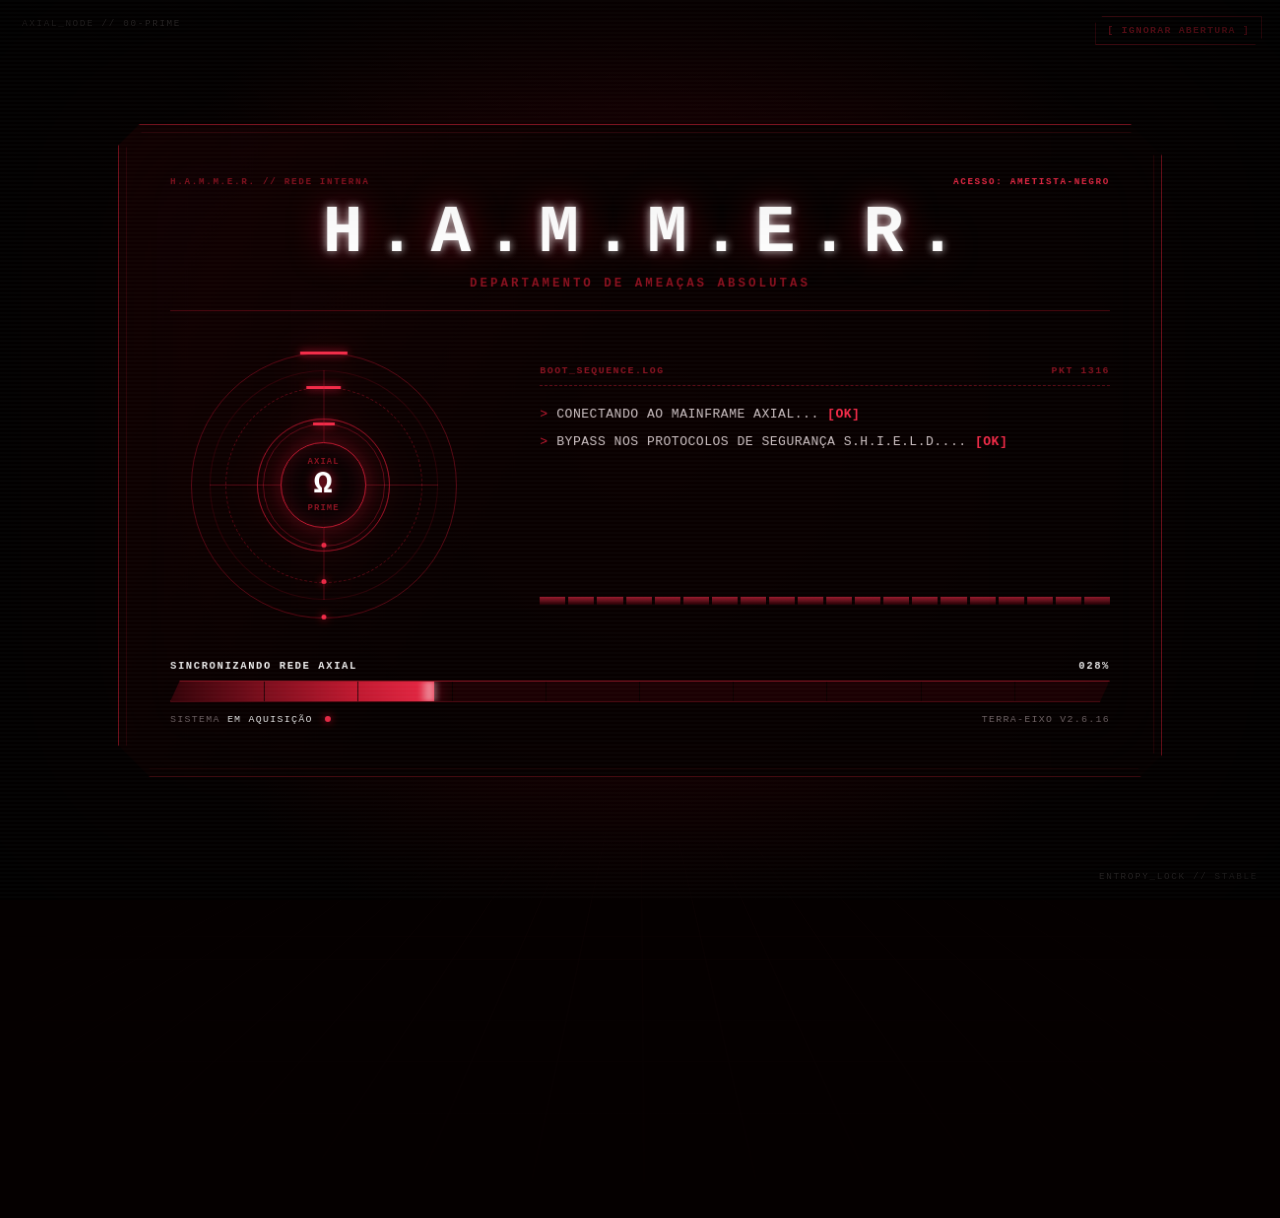
<file: index.html>
<!DOCTYPE html>
<html lang="pt-BR">
<head>
  <meta charset="UTF-8">
  <meta name="viewport" content="width=device-width, initial-scale=1">
  <meta name="theme-color" content="#050000">
  <meta name="description" content="Inicialização cinematográfica do Protocolo Axial H.A.M.M.E.R.">
  <title>H.A.M.M.E.R. | INICIALIZAÇÃO DO PROTOCOLO AXIAL</title>
  <link rel="preconnect" href="https://arquivoaxial.tumblr.com">
  <link rel="stylesheet" href="axial-boot.css">
  <script src="axial-boot.js" defer></script>
</head>
<body>
  <div class="screen-noise" aria-hidden="true"></div>
  <div class="screen-vignette" aria-hidden="true"></div>

  <main class="boot-stage">
    <div class="system-grid" aria-hidden="true"></div>
    <div class="coordinate coordinate--north" aria-hidden="true">AXIAL_NODE // 00-PRIME</div>
    <div class="coordinate coordinate--south" aria-hidden="true">ENTROPY_LOCK // STABLE</div>

    <button class="skip-control" id="skip-control" type="button">
      [ IGNORAR ABERTURA ]
    </button>

    <section class="boot-hud" id="boot-hud" aria-labelledby="boot-title">
      <header class="hud-header">
        <div class="security-line">
          <span>H.A.M.M.E.R. // REDE INTERNA</span>
          <span class="security-level">ACESSO: AMETISTA-NEGRO</span>
        </div>
        <h1 class="hud-title" id="boot-title" data-text="H.A.M.M.E.R.">H.A.M.M.E.R.</h1>
        <p class="hud-subtitle">DEPARTAMENTO DE AMEAÇAS ABSOLUTAS</p>
      </header>

      <div class="boot-layout">
        <div class="axial-core" aria-hidden="true">
          <div class="core-orbit core-orbit--outer"></div>
          <div class="core-orbit core-orbit--middle"></div>
          <div class="core-orbit core-orbit--inner"></div>
          <div class="core-crosshair"></div>
          <div class="core-sigil">
            <span>AXIAL</span>
            <strong>Ω</strong>
            <span>PRIME</span>
          </div>
          <i class="core-pulse core-pulse--one"></i>
          <i class="core-pulse core-pulse--two"></i>
        </div>

        <div class="terminal-panel">
          <div class="terminal-heading">
            <span>BOOT_SEQUENCE.LOG</span>
            <span id="packet-counter">PKT 0000</span>
          </div>

          <ol class="terminal-logs" id="terminal-logs" aria-live="polite">
            <li class="log-line" data-threshold="6">CONECTANDO AO MAINFRAME AXIAL... <strong>[OK]</strong></li>
            <li class="log-line" data-threshold="22">BYPASS NOS PROTOCOLOS DE SEGURANÇA S.H.I.E.L.D.... <strong>[OK]</strong></li>
            <li class="log-line" data-threshold="43">DESCRIPTOGRAFANDO ARQUIVOS DE CLASSE ÔMEGA...</li>
            <li class="log-line log-line--warning" data-threshold="64">AVISO: CONTEÚDO ALTAMENTE VOLÁTIL. ISOLAMENTO RECOMENDADO.</li>
            <li class="log-line" data-threshold="82">COMPILANDO DOSSIÊS GEOMÉTRICOS...</li>
            <li class="log-line log-line--final" data-threshold="97">SINCRONIZAÇÃO DO EIXO CONCLUÍDA.</li>
          </ol>

          <div class="signal-bank" aria-hidden="true">
            <span></span><span></span><span></span><span></span><span></span>
            <span></span><span></span><span></span><span></span><span></span>
            <span></span><span></span><span></span><span></span><span></span>
            <span></span><span></span><span></span><span></span><span></span>
          </div>
        </div>
      </div>

      <div class="progress-module">
        <div class="progress-meta">
          <span id="status-label">INICIALIZANDO MATRIZ</span>
          <output id="progress-value" for="boot-progress">000%</output>
        </div>
        <div
          class="progress-track"
          id="boot-progress"
          role="progressbar"
          aria-label="Inicialização do Protocolo Axial"
          aria-valuemin="0"
          aria-valuemax="100"
          aria-valuenow="0"
        >
          <div class="progress-bar" id="progress-bar"></div>
          <div class="progress-scan" aria-hidden="true"></div>
        </div>
      </div>

      <footer class="status-footer">
        <span>SISTEMA <strong id="system-state">EM AQUISIÇÃO</strong> <i class="status-light"></i></span>
        <span>TERRA-EIXO v2.6.16</span>
      </footer>
    </section>

    <a
      href="https://arquivoaxial.tumblr.com/home"
      target="_top"
      class="access-granted"
      id="access-granted"
      aria-hidden="true"
      tabindex="-1"
    >
      <span class="access-code">AUTORIZAÇÃO // 616-AXIAL</span>
      <strong>ACESSO CONCEDIDO</strong>
      <span class="click-text">[ INICIAR PROTOCOLO ]</span>
    </a>
  </main>

  <noscript>
    <a class="no-script-access" href="https://arquivoaxial.tumblr.com/home" target="_top">
      JavaScript indisponível — acessar Protocolo Axial
    </a>
  </noscript>
</body>
</html>
</file>
<file: axial-boot.css>
:root {
  --bg-deep: #050000;
  --surface: #0a0000;
  --vinho-dark: #3a040b;
  --vinho-light: #8a1321;
  --red-alert: #c71a32;
  --red-hot: #f12b48;
  --white-glow: #f4f4f4;
  --text: #cbbfc1;
  --text-muted: #776a6c;
  --scanline: rgba(255, 255, 255, 0.024);
  --tech-border: rgba(199, 26, 50, 0.42);
  --ease-system: cubic-bezier(0.25, 1, 0.5, 1);
  --pointer-x: 0px;
  --pointer-y: 0px;
  --tilt-x: 0deg;
  --tilt-y: 0deg;
  --grid-shift: 0px;
  --glow-x: 50%;
  --glow-y: 48%;
  --progress-width: 0%;
  --signal-height: 4px;
}

*, *::before, *::after { box-sizing: border-box; }
* { margin: 0; padding: 0; }

html, body {
  width: 100%;
  min-width: 320px;
  min-height: 100%;
  background: var(--bg-deep);
}

body {
  min-height: 100svh;
  overflow: hidden;
  color: var(--text);
  background:
    radial-gradient(circle at var(--glow-x) var(--glow-y), rgba(88, 5, 15, 0.48), transparent 34rem),
    linear-gradient(rgba(5, 0, 0, 0.92), rgba(5, 0, 0, 0.99)),
    repeating-linear-gradient(45deg, transparent 0 10px, rgba(58, 4, 11, 0.09) 10px 20px);
  font-family: "Courier New", Courier, monospace;
}

button, a { font: inherit; }

.screen-noise,
.screen-vignette {
  position: fixed;
  inset: 0;
  pointer-events: none;
}

.screen-noise {
  z-index: 100;
  opacity: 0.68;
  background: repeating-linear-gradient(0deg, transparent 0 2px, var(--scanline) 2px 4px);
}

.screen-vignette {
  z-index: 99;
  box-shadow: inset 0 0 19vw rgba(0, 0, 0, 0.94);
}

.boot-stage {
  position: relative;
  display: grid;
  place-items: center;
  min-height: 100svh;
  padding: clamp(26px, 5vw, 70px);
  isolation: isolate;
}

.system-grid {
  position: absolute;
  inset: -10%;
  z-index: -2;
  opacity: 0.18;
  background-image:
    linear-gradient(rgba(199, 26, 50, 0.14) 1px, transparent 1px),
    linear-gradient(90deg, rgba(199, 26, 50, 0.14) 1px, transparent 1px);
  background-size: 70px 70px;
  transform: perspective(650px) rotateX(64deg) translateY(28%) translateX(var(--grid-shift));
  transform-origin: center bottom;
  mask-image: radial-gradient(ellipse at center, #000 0%, transparent 68%);
  animation: grid-drift 12s linear infinite;
}

.coordinate {
  position: fixed;
  z-index: 3;
  color: rgba(244, 244, 244, 0.23);
  font-size: 0.58rem;
  letter-spacing: 0.18em;
  pointer-events: none;
}

.coordinate--north { top: 18px; left: 22px; }
.coordinate--south { right: 22px; bottom: 18px; }

.skip-control {
  position: fixed;
  top: 16px;
  right: 18px;
  z-index: 120;
  padding: 8px 11px;
  border: 1px solid rgba(138, 19, 33, 0.62);
  background: rgba(5, 0, 0, 0.72);
  color: var(--vinho-light);
  cursor: pointer;
  font-size: 0.62rem;
  font-weight: 700;
  letter-spacing: 0.12em;
  text-transform: uppercase;
  transition: color 200ms ease, border-color 200ms ease, background 200ms ease;
  clip-path: polygon(7px 0, 100% 0, 100% calc(100% - 7px), calc(100% - 7px) 100%, 0 100%, 0 7px);
}

.skip-control:hover,
.skip-control:focus-visible {
  outline: none;
  border-color: var(--red-hot);
  background: rgba(199, 26, 50, 0.18);
  color: #fff;
}

.boot-hud {
  position: relative;
  width: min(1060px, 100%);
  padding: clamp(24px, 4.5vw, 52px);
  overflow: hidden;
  border: 1px solid var(--vinho-light);
  background:
    linear-gradient(120deg, rgba(199, 26, 50, 0.075), transparent 44%),
    rgba(7, 0, 1, 0.9);
  box-shadow: 0 0 70px rgba(138, 19, 33, 0.2), inset 0 0 80px rgba(199, 26, 50, 0.025);
  clip-path: polygon(0 22px, 22px 0, calc(100% - 32px) 0, 100% 32px, 100% calc(100% - 22px), calc(100% - 22px) 100%, 32px 100%, 0 calc(100% - 32px));
  transform: perspective(1200px) rotateX(var(--tilt-y)) rotateY(var(--tilt-x)) scale(0.985);
  opacity: 0;
  animation: hud-acquire 1s var(--ease-system) 80ms forwards;
  transition: filter 650ms ease, opacity 650ms ease, transform 700ms var(--ease-system);
  will-change: transform, filter;
}

.boot-hud::before {
  content: "";
  position: absolute;
  inset: 7px;
  border: 1px solid rgba(138, 19, 33, 0.28);
  clip-path: polygon(0 16px, 16px 0, calc(100% - 24px) 0, 100% 24px, 100% calc(100% - 16px), calc(100% - 16px) 100%, 24px 100%, 0 calc(100% - 24px));
  pointer-events: none;
}

.boot-hud::after {
  content: "";
  position: absolute;
  top: 0;
  left: 0;
  width: 100%;
  height: 2px;
  background: linear-gradient(90deg, transparent, var(--red-hot), transparent);
  translate: -100% 0;
  box-shadow: 0 0 12px var(--red-alert);
  animation: hud-scan 3.8s ease-in-out infinite;
  pointer-events: none;
}

.hud-header {
  position: relative;
  z-index: 2;
  padding-bottom: 20px;
  border-bottom: 1px solid rgba(138, 19, 33, 0.54);
  text-align: center;
}

.security-line {
  display: flex;
  justify-content: space-between;
  gap: 20px;
  margin-bottom: 16px;
  color: var(--vinho-light);
  font-size: 0.58rem;
  font-weight: 700;
  letter-spacing: 0.18em;
  text-transform: uppercase;
}

.security-level { color: var(--red-hot); }

.hud-title {
  position: relative;
  display: inline-block;
  color: #fff;
  font-size: clamp(2rem, 6vw, 4.25rem);
  line-height: 0.92;
  letter-spacing: clamp(0.12em, 1.1vw, 0.26em);
  text-indent: clamp(0.12em, 1.1vw, 0.26em);
  text-shadow: 0 0 10px rgba(255, 255, 255, 0.8), 0 0 35px rgba(199, 26, 50, 0.58);
}

.hud-title::before,
.hud-title::after {
  content: attr(data-text);
  position: absolute;
  inset: 0;
  pointer-events: none;
  opacity: 0;
}

.hud-title::before { color: var(--red-alert); translate: -3px 0; }
.hud-title::after { color: #fff; translate: 3px 0; }

.hud-subtitle {
  margin-top: 12px;
  color: var(--vinho-light);
  font-size: clamp(0.62rem, 1.3vw, 0.78rem);
  font-weight: 700;
  letter-spacing: 0.24em;
  text-transform: uppercase;
}

.boot-layout {
  position: relative;
  z-index: 2;
  display: grid;
  grid-template-columns: minmax(230px, 0.78fr) minmax(0, 1.45fr);
  align-items: center;
  gap: clamp(28px, 5vw, 64px);
  min-height: 300px;
  padding: clamp(24px, 4vw, 42px) 0;
}

.axial-core {
  position: relative;
  width: min(270px, 25vw);
  aspect-ratio: 1;
  margin: 0 auto;
  filter: drop-shadow(0 0 20px rgba(199, 26, 50, 0.34));
  transform: translate(var(--pointer-x), var(--pointer-y));
}

.core-orbit,
.core-crosshair,
.core-pulse {
  position: absolute;
  border-radius: 50%;
}

.core-orbit { border: 1px solid var(--tech-border); }
.core-orbit::before, .core-orbit::after { content: ""; position: absolute; background: var(--red-hot); box-shadow: 0 0 8px var(--red-alert); }
.core-orbit::before { top: -2px; left: 50%; width: 18%; height: 3px; translate: -50% 0; }
.core-orbit::after { bottom: -2px; left: 50%; width: 5px; height: 5px; translate: -50% 0; border-radius: 50%; }
.core-orbit--outer { inset: 0; animation: orbit 12s linear infinite; }
.core-orbit--middle { inset: 13%; border-style: dashed; animation: orbit-reverse 9s linear infinite; }
.core-orbit--inner { inset: 27%; animation: orbit 6s linear infinite; }

.core-crosshair {
  inset: 7%;
  border: 1px solid rgba(199, 26, 50, 0.18);
  background:
    linear-gradient(90deg, transparent calc(50% - 1px), rgba(199, 26, 50, 0.35) 50%, transparent calc(50% + 1px)),
    linear-gradient(transparent calc(50% - 1px), rgba(199, 26, 50, 0.35) 50%, transparent calc(50% + 1px));
}

.core-sigil {
  position: absolute;
  inset: 34%;
  display: grid;
  place-items: center;
  align-content: center;
  border: 1px solid var(--red-alert);
  border-radius: 50%;
  background: rgba(5, 0, 0, 0.88);
  color: var(--vinho-light);
  font-size: clamp(0.42rem, 0.7vw, 0.58rem);
  font-weight: 700;
  letter-spacing: 0.12em;
  line-height: 1.15;
  box-shadow: inset 0 0 22px rgba(199, 26, 50, 0.24), 0 0 18px rgba(199, 26, 50, 0.18);
}

.core-sigil strong { color: #fff; font-size: clamp(1.25rem, 3vw, 2rem); text-shadow: 0 0 12px var(--red-alert); }
.core-pulse { inset: 25%; border: 1px solid rgba(199, 26, 50, 0.48); animation: core-pulse 2.6s ease-out infinite; }
.core-pulse--two { animation-delay: 1.3s; }

.terminal-panel { min-width: 0; }

.terminal-heading {
  display: flex;
  justify-content: space-between;
  gap: 16px;
  padding-bottom: 9px;
  border-bottom: 1px dashed rgba(199, 26, 50, 0.44);
  color: var(--vinho-light);
  font-size: 0.62rem;
  font-weight: 700;
  letter-spacing: 0.15em;
}

.terminal-logs {
  display: flex;
  flex-direction: column;
  justify-content: flex-end;
  gap: 9px;
  min-height: 196px;
  padding: 18px 0;
  list-style: none;
}

.log-line {
  position: relative;
  padding-left: 17px;
  color: var(--text-muted);
  font-size: clamp(0.67rem, 1.25vw, 0.82rem);
  line-height: 1.45;
  letter-spacing: 0.035em;
  opacity: 0;
  translate: 0 7px;
  filter: blur(2px);
  transition: opacity 240ms ease, translate 350ms var(--ease-system), filter 260ms ease, color 260ms ease;
}

.log-line::before { content: ">"; position: absolute; left: 0; color: var(--red-alert); }
.log-line.is-visible { opacity: 1; translate: 0 0; filter: blur(0); color: var(--text); }
.log-line strong { color: var(--red-hot); font-weight: 700; }
.log-line--warning.is-visible { color: var(--white-glow); text-shadow: 0 0 9px rgba(199, 26, 50, 0.55); }
.log-line--final.is-visible { color: var(--red-hot); font-weight: 700; }

.signal-bank {
  display: grid;
  grid-template-columns: repeat(20, 1fr);
  align-items: end;
  gap: 3px;
  height: 26px;
  opacity: 0.62;
}

.signal-bank span {
  height: var(--signal-height);
  max-height: 26px;
  background: linear-gradient(to top, var(--vinho-dark), var(--red-hot));
  animation: signal 900ms ease-in-out infinite alternate;
  transform-origin: bottom;
}

.signal-bank span:nth-child(3n) { animation-delay: -300ms; }
.signal-bank span:nth-child(4n) { animation-delay: -600ms; }
.signal-bank span:nth-child(5n) { animation-duration: 1.3s; }

.progress-module { position: relative; z-index: 2; }

.progress-meta {
  display: flex;
  justify-content: space-between;
  gap: 20px;
  margin-bottom: 9px;
  color: var(--white-glow);
  font-size: 0.66rem;
  font-weight: 700;
  letter-spacing: 0.15em;
  text-transform: uppercase;
}

.progress-track {
  position: relative;
  height: 22px;
  overflow: hidden;
  border: 1px solid var(--vinho-light);
  background: rgba(58, 4, 11, 0.44);
  clip-path: polygon(10px 0, 100% 0, calc(100% - 10px) 100%, 0 100%);
}

.progress-track::after {
  content: "";
  position: absolute;
  inset: 0;
  background: repeating-linear-gradient(90deg, transparent 0 calc(10% - 1px), rgba(5, 0, 0, 0.7) calc(10% - 1px) 10%);
  pointer-events: none;
}

.progress-bar {
  height: 100%;
  width: var(--progress-width);
  background: linear-gradient(90deg, var(--vinho-dark), var(--red-alert) 70%, var(--red-hot));
  box-shadow: 0 0 18px rgba(199, 26, 50, 0.7);
  transition: width 90ms linear;
}

.progress-scan {
  position: absolute;
  top: 0;
  bottom: 0;
  left: calc(var(--progress-width) - 16px);
  z-index: 2;
  width: 22px;
  background: linear-gradient(90deg, transparent, rgba(255, 255, 255, 0.48), transparent);
  filter: blur(2px);
}

.status-footer {
  position: relative;
  z-index: 2;
  display: flex;
  justify-content: space-between;
  gap: 20px;
  margin-top: 12px;
  color: var(--text-muted);
  font-size: 0.62rem;
  letter-spacing: 0.13em;
  text-transform: uppercase;
}

.status-footer strong { color: var(--white-glow); font-weight: 400; }
.status-light { display: inline-block; width: 6px; height: 6px; margin-left: 5px; border-radius: 50%; background: var(--red-hot); box-shadow: 0 0 8px var(--red-alert); animation: status-blink 1.2s steps(1) infinite; }

.access-granted {
  position: absolute;
  z-index: 110;
  display: grid;
  place-items: center;
  width: min(780px, calc(100% - 40px));
  padding: clamp(30px, 6vw, 70px) 24px;
  border: 1px solid var(--red-hot);
  background: rgba(5, 0, 0, 0.8);
  color: var(--white-glow);
  text-align: center;
  text-decoration: none;
  clip-path: polygon(0 18px, 18px 0, calc(100% - 24px) 0, 100% 24px, 100% calc(100% - 18px), calc(100% - 18px) 100%, 24px 100%, 0 calc(100% - 24px));
  box-shadow: 0 0 70px rgba(199, 26, 50, 0.3), inset 0 0 50px rgba(199, 26, 50, 0.07);
  opacity: 0;
  scale: 0.92;
  filter: blur(8px);
  pointer-events: none;
  transition: opacity 550ms ease 220ms, scale 700ms var(--ease-system) 220ms, filter 550ms ease 220ms, background 240ms ease, box-shadow 240ms ease;
}

.access-granted::before,
.access-granted::after { content: ""; position: absolute; top: 50%; width: 13%; height: 1px; background: var(--red-alert); box-shadow: 0 0 8px var(--red-alert); }
.access-granted::before { left: 5%; }
.access-granted::after { right: 5%; }
.access-code { color: var(--vinho-light); font-size: 0.62rem; font-weight: 700; letter-spacing: 0.2em; }
.access-granted strong { margin: 15px 0; font-size: clamp(1.5rem, 5vw, 3.6rem); letter-spacing: clamp(0.08em, 1vw, 0.22em); text-indent: clamp(0.08em, 1vw, 0.22em); text-shadow: 0 0 12px rgba(255, 255, 255, 0.72), 0 0 38px rgba(199, 26, 50, 0.72); }
.click-text { color: var(--red-hot); font-size: clamp(0.68rem, 1.4vw, 0.9rem); font-weight: 700; letter-spacing: 0.16em; animation: access-pulse 1.6s ease-in-out infinite; }

.access-granted:hover,
.access-granted:focus-visible {
  outline: none;
  background: rgba(44, 2, 8, 0.9);
  box-shadow: 0 0 90px rgba(199, 26, 50, 0.45), inset 0 0 65px rgba(199, 26, 50, 0.12);
}

.is-ready .boot-hud { opacity: 0.16; filter: brightness(0.25) blur(5px); transform: perspective(1200px) scale(0.97); pointer-events: none; }
.is-ready .skip-control { opacity: 0; pointer-events: none; }
.is-ready .hud-title::before, .is-ready .hud-title::after { animation: title-glitch 500ms steps(2) 2; }
.is-ready .access-granted { opacity: 1; scale: 1; filter: blur(0); pointer-events: auto; }

.no-script-access {
  position: fixed;
  left: 50%;
  bottom: 20px;
  z-index: 200;
  translate: -50% 0;
  color: #fff;
  font: 700 0.75rem "Courier New", monospace;
}

@keyframes hud-acquire {
  0% { opacity: 0; filter: blur(14px) contrast(180%); transform: perspective(1200px) scale(1.06); }
  52% { opacity: 0.78; filter: blur(3px) contrast(135%); }
  100% { opacity: 1; filter: blur(0) contrast(100%); transform: perspective(1200px) rotateX(var(--tilt-y)) rotateY(var(--tilt-x)) scale(0.985); }
}

@keyframes hud-scan { 0%, 22% { translate: -100% 0; } 78%, 100% { translate: 100% 0; } }
@keyframes grid-drift { to { background-position: 0 70px, 70px 0; } }
@keyframes orbit { to { rotate: 360deg; } }
@keyframes orbit-reverse { to { rotate: -360deg; } }
@keyframes core-pulse { 0% { scale: 0.65; opacity: 0.75; } 100% { scale: 2.1; opacity: 0; } }
@keyframes signal { from { scale: 1 0.28; } to { scale: 1 1; } }
@keyframes status-blink { 50% { opacity: 0.22; } }
@keyframes access-pulse { 50% { opacity: 0.38; } }
@keyframes title-glitch { 0%, 100% { opacity: 0; } 40% { opacity: 0.8; clip-path: inset(18% 0 55%); } 70% { opacity: 0.55; clip-path: inset(67% 0 12%); } }

@media (max-width: 760px) {
  .boot-stage { padding: 50px 10px 20px; }
  .boot-hud { padding: 24px 18px; }
  .security-line span:first-child, .coordinate { display: none; }
  .security-line { justify-content: center; }
  .boot-layout { grid-template-columns: 1fr; gap: 12px; min-height: 0; padding-block: 22px; }
  .axial-core { width: min(175px, 44vw); }
  .terminal-logs { min-height: 190px; }
  .log-line { font-size: 0.64rem; }
  .signal-bank { height: 18px; }
  .status-footer { font-size: 0.52rem; }
  .access-granted::before, .access-granted::after { display: none; }
}

@media (max-height: 700px) and (min-width: 761px) {
  .boot-stage { padding-block: 24px; }
  .boot-hud { padding-block: 24px; }
  .boot-layout { min-height: 245px; padding-block: 20px; }
  .axial-core { width: min(220px, 24vw); }
  .terminal-logs { min-height: 165px; }
}

@media (prefers-reduced-motion: reduce) {
  *, *::before, *::after {
    animation-duration: 0.01ms !important;
    animation-iteration-count: 1 !important;
    transition-duration: 0.01ms !important;
  }
  .boot-hud { transform: none; }
  .system-grid { animation: none; }
}
</file>
